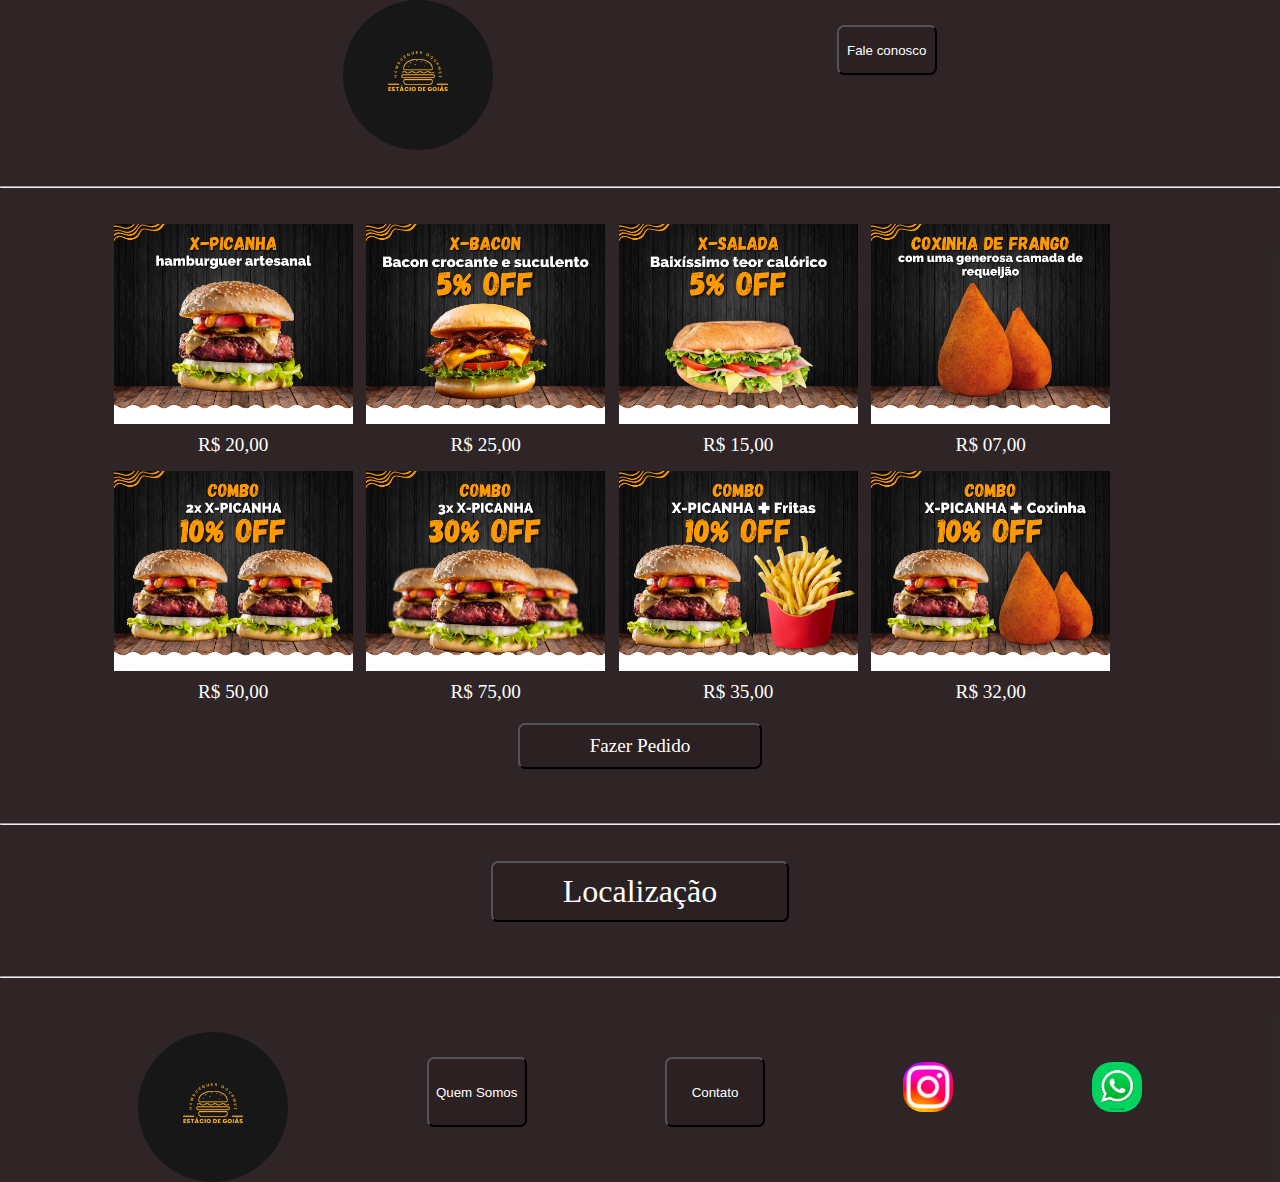
<file: trabalho/documento/index.html>
<!DOCTYPE html>
<html lang="pt-br">
<head>
    <meta charset="UTF-8">
    <meta name="viewport" content="width=device-width, initial-scale=1.0">
    <title>Hamburgueria</title>
    <link rel="stylesheet" href="estilo/style.css">
    <link rel="shortcut icon" href="../Arquivo/Logo escura.png" type="image/x-icon">
</head>
<body>
    <header>
        <section class="header">
            <img src="../Arquivo/Logo escura.png" alt="imagem logo">
            
                <a href="tel:+0800 880 6767"><button class="Telefone">Fale conosco</button></a>
            
        </section>
        <br> <br>
        <hr>
        <br> <br>
    </header>
    <main>
        <section class="produtos">
        
            <figure><img src="../Arquivo/1.png" alt="">
            <p>R$ 20,00</p></figure>
            <figure><img src="../Arquivo/2.png" alt="">
            <p>R$ 25,00</p></figure>
            <figure><img src="../Arquivo/3.png" alt="">
            <p>R$ 15,00</p></figure>
            <figure><img src="../Arquivo/4.png" alt="">
            <p>R$ 07,00</p></figure>
            <figure><img src="../Arquivo/5.png" alt="">
            <p>R$ 50,00 </p></figure>
            <figure><img src="../Arquivo/6.png" alt="">
            <p>R$ 75,00 </p></figure>
            <figure><img src="../Arquivo/7.png" alt="">
            <p>R$ 35,00 </p></figure>
            <figure><img src="../Arquivo/8.png" alt="">
            <p>R$ 32,00 </p></figure>
        </section>
        <section class="btao">
            <a href="../pedido.html" target="_blank"><button class="botao">Fazer Pedido</button></a>
        </section>
        <br> <br> <br>
        <hr>
        <br> <br>
    </main>
    <section class="endereco">
        
        <a href="https://www.google.com.br/maps/dir//Est%C3%A1cio+De+Sa+-+Av.+Pastor+Martin+Luther+King+Jr.,+126+-+Del+Castilho,+Rio+de+Janeiro+-+RJ,+20765-050/@-22.87665,-43.2304549,13z/data=!4m8!4m7!1m0!1m5!1m1!1s0x997c4099a4827f:0x3e5dd9198b98be44!2m2!1d-43.2719716!2d-22.8778489?entry=ttu" target="_blank"><button class="maps">Localização</button></a>
    </section>
    <br> <br> <br>
    <hr>
    <br> <br> <br>
    <footer>
        <section class="rodape">
            <img src="../Arquivo/Logo escura.png" alt="">
            <div><a href="https://www.betfair.com/sport/" target="_blank"><button class="bt_footer">Quem Somos</button></a></div>
            <div><a href="https://www.betfair.com/sport/" target="_blank"><button class="bt_footer">Contato</button></a></div>
            <div class="img_footer"><a href="https://www.instagram.com/estacio_brasil/" target="_blank"><img src="../Arquivo/logo2.png" alt="instagram"></a></div>
            <div class="img_footer"><a href="https://wa.me/5511999999999" class="whatsapp-button" target="_blank">
                <img src="../Arquivo/logo1.avif" alt="WhatsApp">
            </a></div>
        </section>
        
        
    </footer>
    <script src="../script.js"></script>
</body>
</html>
</file>
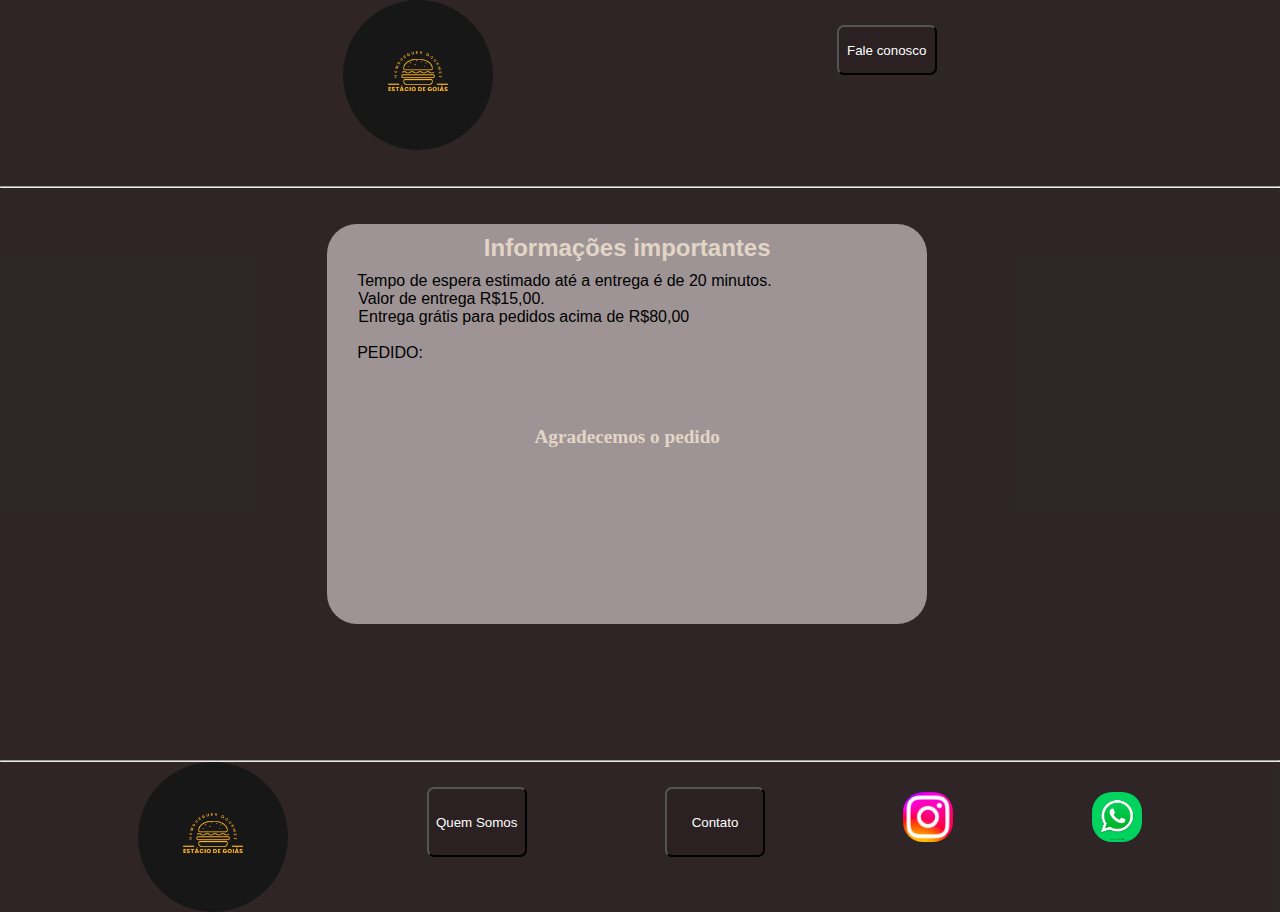
<file: finalizar.html>
<!DOCTYPE html>
<html lang="pt-br">
<head>
    <meta charset="UTF-8">
    <meta name="viewport" content="width=device-width, initial-scale=1.0">
    <title>Hamburgueria</title>
    <link rel="stylesheet" href="trabalho/finalizar.css">
    <link rel="shortcut icon" href="../trabalho/Arquivo/Logo escura.png" type="image/x-icon">
</head>
<body>
    <header>
        <section class="header">
            <img src="../trabalho/Arquivo/Logo escura.png" alt="imagem logo">
            <a href="tel:+0800 880 6767"><button class="Telefone">Fale conosco</button></a>
        </section>
        <br> <br>
        <hr>
        <br> <br>
    </header>
    <main>
        <div class="pedido_pai">
            <section class="pedido">
                <h2>Informações importantes</h2>
                <span>Tempo de espera estimado até a entrega é de 20 minutos. <br> &nbsp;&nbsp;&nbsp;&nbsp;&nbsp;&nbsp;&nbsp;Valor de entrega R$15,00.  <br>&nbsp;&nbsp;&nbsp;&nbsp;&nbsp;&nbsp;&nbsp;Entrega grátis para pedidos acima de R$80,00 <br>
                </span> <br>
                <p class="p">pedido:</p>
                <div id="detalhes-pedido"></div>
                <br> 
                <p id="info"></p>
                <br> <br>
                <h1>Agradecemos o pedido</h1>
            </section>
        </div>
    </main>
    <br> <br> <hr>
    <footer>
        <section class="rodape">
            <img src="../trabalho/Arquivo/Logo escura.png" alt="">
            <div><a href="https://www.betfair.com/sport/" target="_blank"><button class="bt_footer">Quem Somos</button></a></div>
            <div><a href="https://www.betfair.com/sport/" target="_blank"><button class="bt_footer">Contato</button></a></div>
            <div class="img_footer"><a href="https://www.instagram.com/estacio_brasil/" target="_blank"><img src="../trabalho/Arquivo/logo2.png" alt="instagram"></a></div>
            <div class="img_footer"><a href="https://wa.me/5511999999999" class="whatsapp-button" target="_blank">
                <img src="../trabalho/Arquivo/logo1.avif" alt="WhatsApp">
            </a></div>
        </section>
        
        
    </footer>
    </footer>
    <script src="trabalho/finalizar.js"></script>
</body>
</html>
</file>
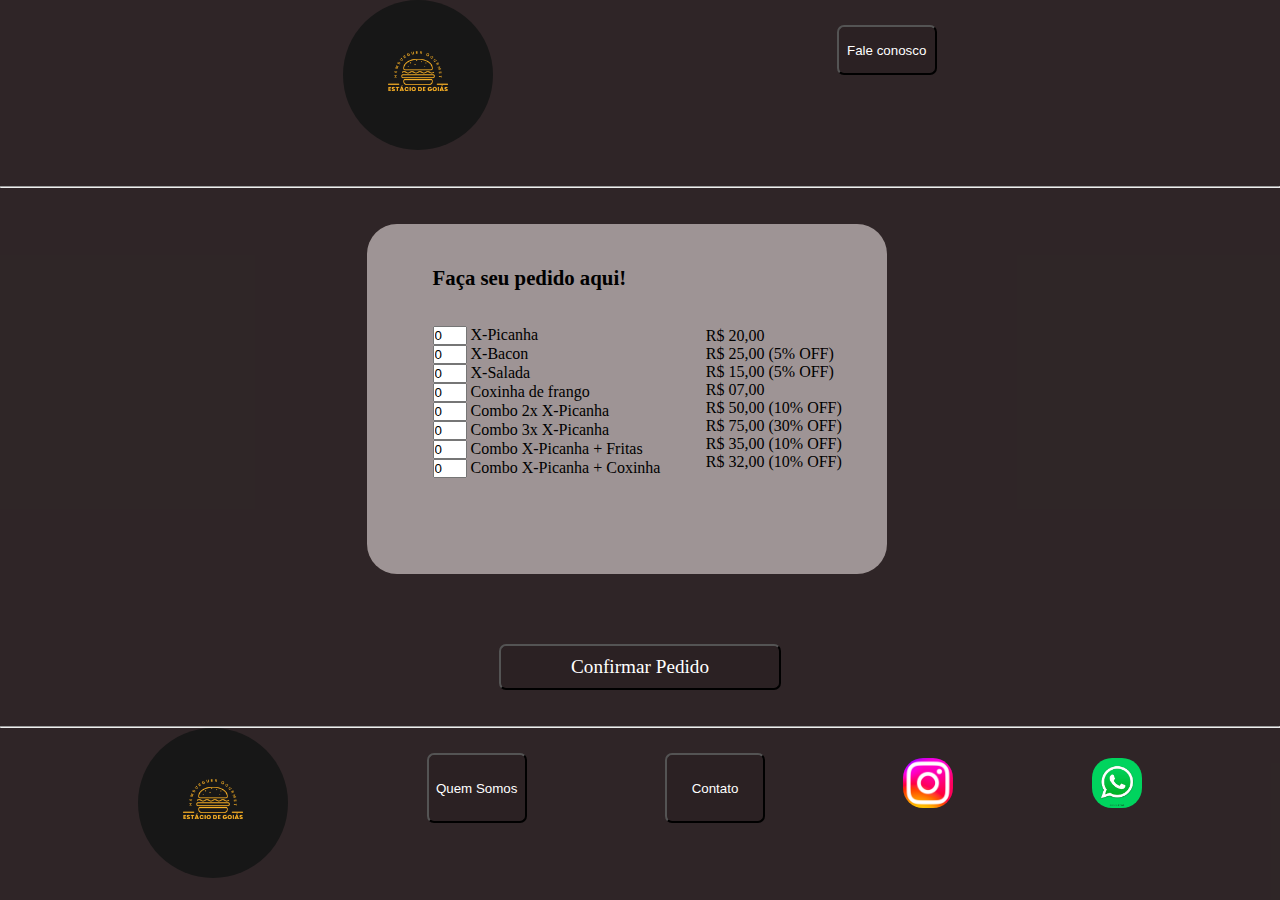
<file: pedido.html>
<!DOCTYPE html>
<html lang="pt-br">
<head>
    <meta charset="UTF-8">
    <meta name="viewport" content="width=device-width, initial-scale=1.0">
    <title>Hamburgueria</title>
    <link rel="stylesheet" href="trabalho/estilo_pedido.css">
    <link rel="shortcut icon" href="../trabalho/Arquivo/Logo escura.png" type="image/x-icon">
</head>
<body>
    <header>
        <section class="header">
            <img src="../trabalho/Arquivo/Logo escura.png" alt="imagem logo">
            
                <a href="tel:+0800 880 6767"><button class="Telefone">Fale conosco</button></a>
            
        </section>
        <br> <br>
        <hr>
        <br> <br>
    </header>
    <main>
        <div class="pedido_pai">
            <section class="pedido">
                <ul class="lanche">
                    <ul class="paragrafo">
                        <li>Faça seu pedido aqui!</li><br>
                    </ul><br>
                    <li><input type="number" name="X-Picanha" id="X-Picanha" value="0">  <label for="X-Picanha">X-Picanha</label></li>
                    <li><input type="number" name="X-Bacon" id="X-Bacon" value="0">  <label for="X-Bacon">X-Bacon</label></li>
                    <li><input type="number" name="X-Salada" id="X-Salada" value="0">  <label for="X-Salada">X-Salada</label></li>
                    <li><input type="number" name="Coxinha" id="Coxinha" value="0">  <label for="Coxinha">Coxinha de frango</label></li>
                    <li><input type="number" name="Combo2" id="Combo2" value="0">  <label for="Combo2">Combo 2x X-Picanha</label></li>
                    <li><input type="number" name="Combo3" id="Combo3" value="0">  <label for="Combo3">Combo 3x X-Picanha</label></li>
                    <li><input type="number" name="ComboFritas" id="ComboFritas" value="0">  <label for="ComboFritas">Combo X-Picanha + Fritas</label></li>
                    <li><input type="number" name="ComboCoxinha" id="ComboCoxinha" value="0">  <label for="ComboCoxinha">Combo X-Picanha + Coxinha</label></li><br><br><br>
                </ul>
                <ul class="preco">
                    <li><label for="X-Picanha">R$ 20,00</label></li>
                    <li><label for="X-Bacon">R$ 25,00 (5% OFF)</label></li>
                    <li><label for="X-Salada">R$ 15,00 (5% OFF)</label></li>
                    <li><label for="Coxinha">R$ 07,00</label></li>
                    <li><label for="Combo2">R$ 50,00 (10% OFF)</label></li>
                    <li><label for="Combo3">R$ 75,00 (30% OFF)</label></li>
                    <li><label for="ComboFritas">R$ 35,00 (10% OFF)</label></li>
                    <li><label for="ComboCoxinha">R$ 32,00 (10% OFF)</label></li>
                </ul>
            </section>
        </div>
        <div class="botao_pedido">
            <section>
                <button id="botao_confirmar_pedido" onclick="ConfirmarPedido()" class="botao">Confirmar Pedido</button>
            </section>
        </div>
    </main>
    <br> <br> <hr>
    <footer>
        <section class="rodape">
            <img src="../trabalho/Arquivo/Logo escura.png" alt="">
            <div><a href="https://www.betfair.com/sport/" target="_blank"><button class="bt_footer">Quem Somos</button></a></div>
            <div><a href="https://www.betfair.com/sport/" target="_blank"><button class="bt_footer">Contato</button></a></div>
            <div class="img_footer"><a href="https://www.instagram.com/estacio_brasil/" target="_blank"><img src="../trabalho/Arquivo/logo2.png" alt="instagram"></a></div>
            <div class="img_footer"><a href="https://wa.me/5511999999999" class="whatsapp-button" target="_blank">
                <img src="../trabalho/Arquivo/logo1.avif" alt="WhatsApp">
            </a></div>
        </section>
    </footer>
    <script src="trabalho/script.js"></script>
</body>
</html>
</file>
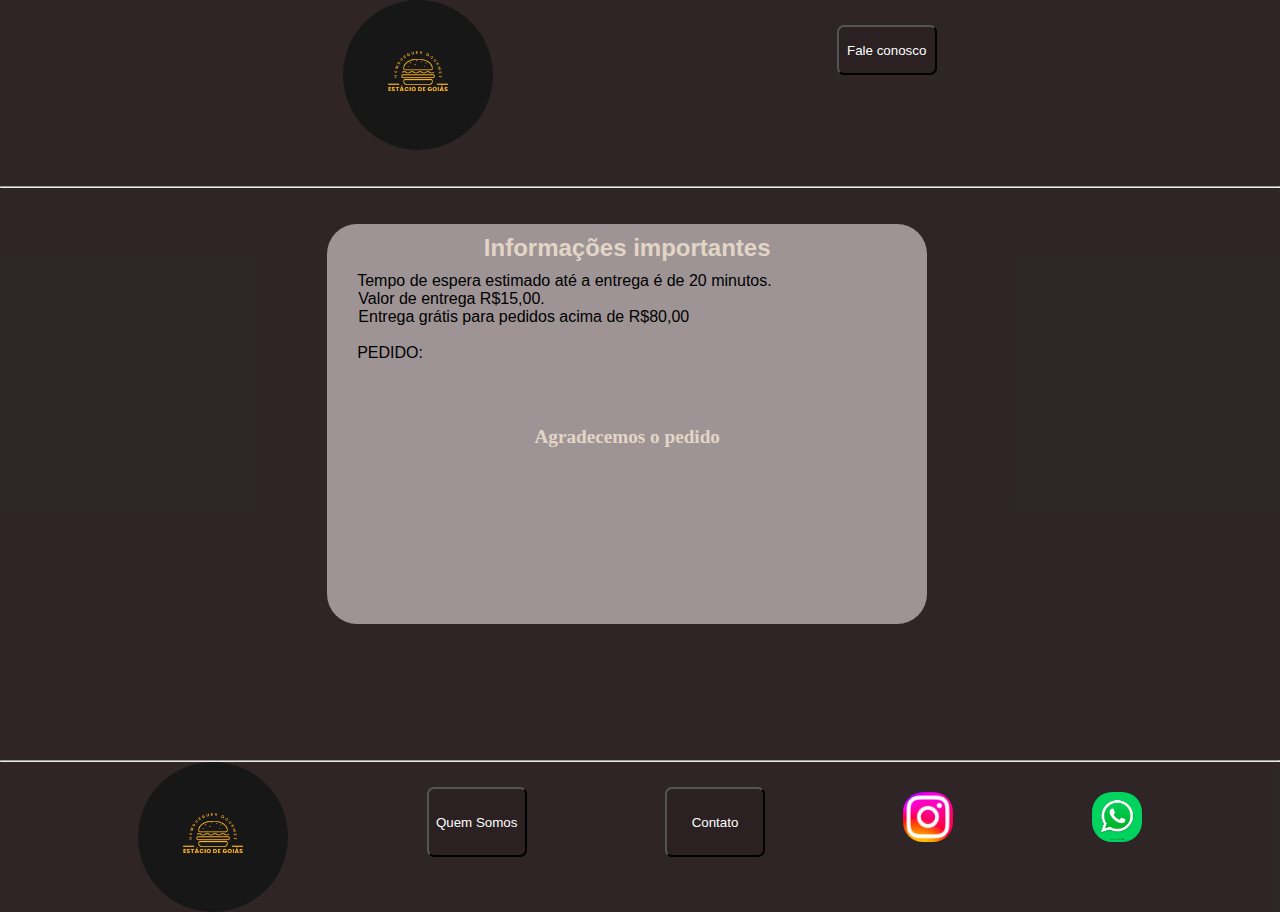
<file: trabalho/finalizar.html>
<!DOCTYPE html>
<html lang="pt-br">
<head>
    <meta charset="UTF-8">
    <meta name="viewport" content="width=device-width, initial-scale=1.0">
    <title>Hamburgueria</title>
    <link rel="stylesheet" href="finalizar.css">
    <link rel="shortcut icon" href="Arquivo/Logo escura.png" type="image/x-icon">
</head>
<body>
    <header>
        <section class="header">
            <img src="Arquivo/Logo escura.png" alt="imagem logo">
            <a href="tel:+0800 880 6767"><button class="Telefone">Fale conosco</button></a>
        </section>
        <br> <br>
        <hr>
        <br> <br>
    </header>
    <main>
        <div class="pedido_pai">
            <section class="pedido">
                <h2>Informações importantes</h2>
                <span>Tempo de espera estimado até a entrega é de 20 minutos. <br> &nbsp;&nbsp;&nbsp;&nbsp;&nbsp;&nbsp;&nbsp;Valor de entrega R$15,00.  <br>&nbsp;&nbsp;&nbsp;&nbsp;&nbsp;&nbsp;&nbsp;Entrega grátis para pedidos acima de R$80,00 <br>
                </span> <br>
                <p class="p">pedido:</p>
                <div id="detalhes-pedido"></div>
                <br> 
                <p id="info"></p>
                <br> <br>
                <h1>Agradecemos o pedido</h1>
            </section>
        </div>
    </main>
    <br> <br> <hr>
    <footer>
        <section class="rodape">
            <img src="Arquivo/Logo escura.png" alt="">
            <div><a href="https://www.betfair.com/sport/" target="_blank"><button class="bt_footer">Quem Somos</button></a></div>
            <div><a href="https://www.betfair.com/sport/" target="_blank"><button class="bt_footer">Contato</button></a></div>
            <div class="img_footer"><a href="https://www.instagram.com/estacio_brasil/" target="_blank"><img src="Arquivo/logo2.png" alt="instagram"></a></div>
            <div class="img_footer"><a href="https://wa.me/5511999999999" class="whatsapp-button" target="_blank">
                <img src="Arquivo/logo1.avif" alt="WhatsApp">
            </a></div>
        </section>
        
        
    </footer>
    </footer>
    <script src="finalizar.js"></script>
</body>
</html>
</file>
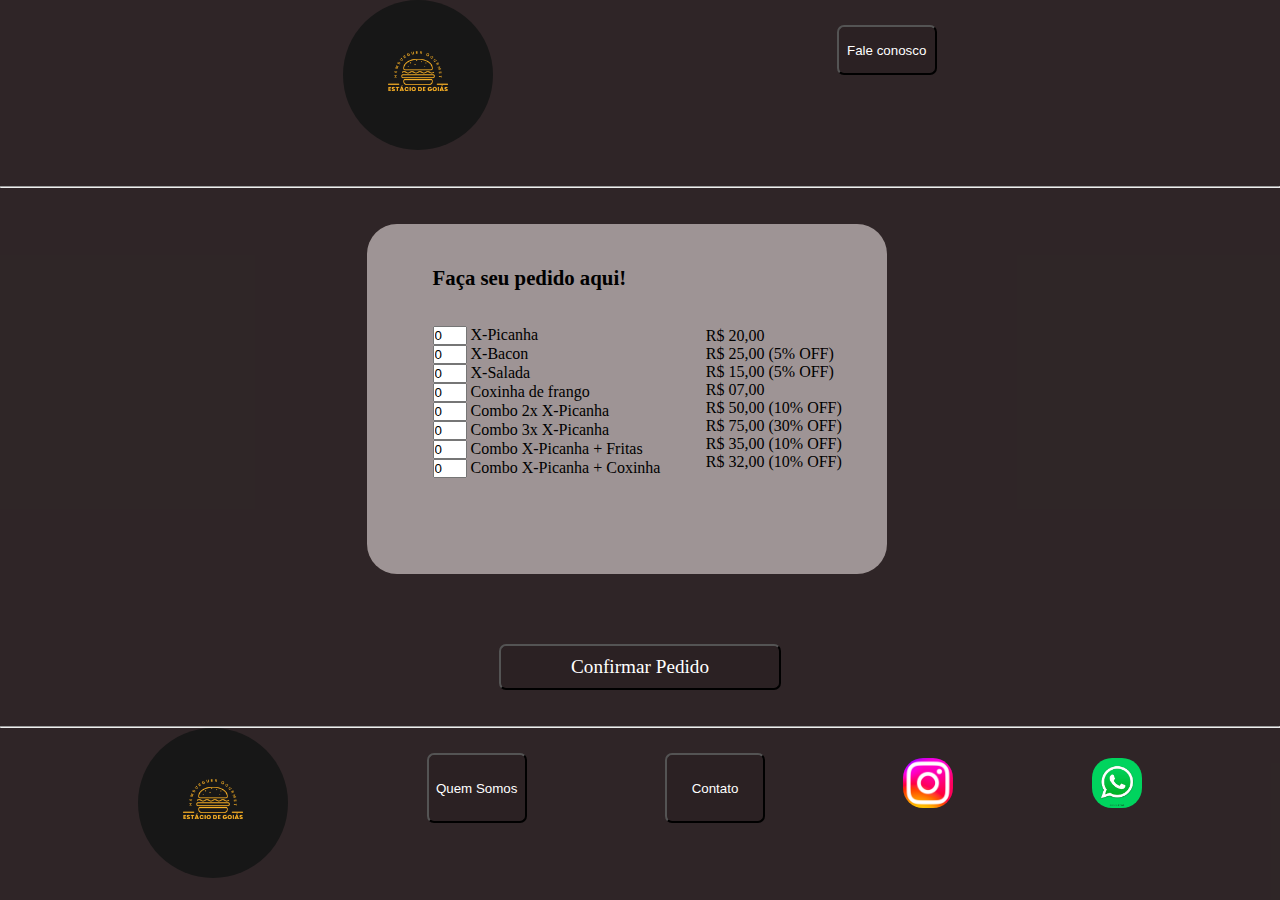
<file: trabalho/pedido.html>
<!DOCTYPE html>
<html lang="pt-br">
<head>
    <meta charset="UTF-8">
    <meta name="viewport" content="width=device-width, initial-scale=1.0">
    <title>Hamburgueria</title>
    <link rel="stylesheet" href="estilo_pedido.css">
    <link rel="shortcut icon" href="Arquivo/Logo escura.png" type="image/x-icon">
</head>
<body>
    <header>
        <section class="header">
            <img src="Arquivo/Logo escura.png" alt="imagem logo">
            
                <a href="tel:+0800 880 6767"><button class="Telefone">Fale conosco</button></a>
            
        </section>
        <br> <br>
        <hr>
        <br> <br>
    </header>
    <main>
        <div class="pedido_pai">
            <section class="pedido">
                <ul class="lanche">
                    <ul class="paragrafo">
                        <li>Faça seu pedido aqui!</li><br>
                    </ul><br>
                    <li><input type="number" name="X-Picanha" id="X-Picanha" value="0">  <label for="X-Picanha">X-Picanha</label></li>
                    <li><input type="number" name="X-Bacon" id="X-Bacon" value="0">  <label for="X-Bacon">X-Bacon</label></li>
                    <li><input type="number" name="X-Salada" id="X-Salada" value="0">  <label for="X-Salada">X-Salada</label></li>
                    <li><input type="number" name="Coxinha" id="Coxinha" value="0">  <label for="Coxinha">Coxinha de frango</label></li>
                    <li><input type="number" name="Combo2" id="Combo2" value="0">  <label for="Combo2">Combo 2x X-Picanha</label></li>
                    <li><input type="number" name="Combo3" id="Combo3" value="0">  <label for="Combo3">Combo 3x X-Picanha</label></li>
                    <li><input type="number" name="ComboFritas" id="ComboFritas" value="0">  <label for="ComboFritas">Combo X-Picanha + Fritas</label></li>
                    <li><input type="number" name="ComboCoxinha" id="ComboCoxinha" value="0">  <label for="ComboCoxinha">Combo X-Picanha + Coxinha</label></li><br><br><br>
                </ul>
                <ul class="preco">
                    <li><label for="X-Picanha">R$ 20,00</label></li>
                    <li><label for="X-Bacon">R$ 25,00 (5% OFF)</label></li>
                    <li><label for="X-Salada">R$ 15,00 (5% OFF)</label></li>
                    <li><label for="Coxinha">R$ 07,00</label></li>
                    <li><label for="Combo2">R$ 50,00 (10% OFF)</label></li>
                    <li><label for="Combo3">R$ 75,00 (30% OFF)</label></li>
                    <li><label for="ComboFritas">R$ 35,00 (10% OFF)</label></li>
                    <li><label for="ComboCoxinha">R$ 32,00 (10% OFF)</label></li>
                </ul>
            </section>
        </div>
        <div class="botao_pedido">
            <section>
                <button id="botao_confirmar_pedido" onclick="ConfirmarPedido()" class="botao">Confirmar Pedido</button>
            </section>
        </div>
    </main>
    <br> <br> <hr>
    <footer>
        <section class="rodape">
            <img src="Arquivo/Logo escura.png" alt="">
            <div><a href="https://www.betfair.com/sport/" target="_blank"><button class="bt_footer">Quem Somos</button></a></div>
            <div><a href="https://www.betfair.com/sport/" target="_blank"><button class="bt_footer">Contato</button></a></div>
            <div class="img_footer"><a href="https://www.instagram.com/estacio_brasil/" target="_blank"><img src="Arquivo/logo2.png" alt="instagram"></a></div>
            <div class="img_footer"><a href="https://wa.me/5511999999999" class="whatsapp-button" target="_blank">
                <img src="Arquivo/logo1.avif" alt="WhatsApp">
            </a></div>
        </section>
    </footer>
    <script src="script.js"></script>
</body>
</html>
</file>
<file: trabalho/documento/estilo/style.css>
@charset "UTF-8";

*{
    margin: 0;
    padding: 0;

}
html, body{
    font-family: Arial, Helvetica, sans-serif;
    background-color:#1f1517bb;
    
    min-height: 100vh;
}
.header{
    display: flex;
    justify-content: space-evenly;
}
header img{
    width: 150px;
    height: 150px;
    border-radius: 50%;
    
}
.Telefone{
    padding: 2px;
    color: white;
    background-color: #1f15173a;
    border-radius: 7px;
    width: 100px;
    height: 50px;
    margin-top: 25px;
    cursor: pointer;
    transition: transform 0.3s ease;
}
.Telefone:hover{
    transform: scale(1.1);
}
.produtos{
    display: flex;
    flex-wrap:wrap;
    justify-content: space-evenly;
    column-count: 4;
    row-gap: 15px;
    width: 80%;
    margin-left: 100px;

}
.produtos img{
    display: flex;
    height: 200px;
    margin-bottom: 10px;
}
.produtos  p{
    color: white;
    text-align: center;
    font-family: 'Times New Roman', Times, serif;
    font-size: 1.2em;
}
.btao{
    display: flex;
    justify-content: center;
}
.btao > a > .botao{
    padding: 10px 70px;
    color: white;
    background-color: #1f15173a;
    border-radius: 7px;
    font-family: 'Times New Roman', Times, serif;
    font-size: 1.2em;
    margin-top: 20px;
    cursor: pointer;
    transition: transform 0.3s ease;
}
.botao:hover{
    transform: scale(1.1);
}
.endereco{
    display: flex;
    justify-content: center;
}
.maps{
    padding: 10px 70px;
    color: white;
    background-color: #1f15173a;
    border-radius: 7px;
    font-family: 'Times New Roman', Times, serif;
    font-size: 2em;
    cursor: pointer;
    transition: transform 0.3s ease;
}
.maps:hover{
    transform: scale(1.1);
}
.rodape{
    display: flex;
    justify-content: space-evenly;

}
.rodape > img{
    width: 150px;
    height: 150px;
    border-radius: 50%;
}
.bt_footer{
    padding: 2px;
    color: white;
    background-color: #1f15173a;
    border-radius: 7px;
    width: 100px;
    height: 70px;
    margin-top: 25px;
    cursor: pointer;
    transition: transform 0.3s ease;

}
.bt_footer:hover{
    transform: scale(1.1);
}
.img_footer  img{
    width:50px ;
    height: 50px;
    margin-top: 30px;
    border-radius: 20px;
    transition: transform 0.3s ease;
}
.img_footer  img:hover{
    
    transform: scale(1.1);
}
</file>
<file: trabalho/finalizar.css>
@charset "UTF-8";

*{
    margin: 0;
    padding: 0;

}
html, body{
    font-family: Arial, Helvetica, sans-serif;
    background-color:#1f1517bb;
    
    min-height: 100vh;
}
.header{
    display: flex;
    justify-content: space-evenly;
}
header img{
    width: 150px;
    height: 150px;
    border-radius: 50%;
    
}
.Telefone{
    padding: 2px;
    color: white;
    background-color: #1f15173a;
    border-radius: 7px;
    width: 100px;
    height: 50px;
    margin-top: 25px;
    cursor: pointer;
    transition: transform 0.3s ease;
}
.Telefone:hover{
    transform: scale(1.1);
}


.pedido_pai{
    display: flex;
    justify-content: center;
    width: 98vw;
    height: 500px;
    display: flex;
}

.pedido{
    background-color: rgba(172, 161, 161, 0.897);
    width: 600px;
    height: 400px;
    border-radius: 30px;
    
}
.pedido h1{
    margin: auto;
    font-size: 1.2em;
    font-family: 'Times New Roman', Times, serif;
    margin: 10px;
    text-align: center;
    color:rgba(250, 235, 215, 0.767);

    
}
.pedido h2{
    margin: 10px;
    font-size: 1.5em;
    text-align: center;
    color: rgba(250, 235, 215, 0.767);
}
#info{
    text-align: center;
}
span{
    margin-left: 30px;
    color: rgb(0, 0, 0);
}
ul li{
    list-style-type: none;
    font-family: 'Times New Roman', Times, serif;
    text-indent: 40px;
    line-height: 25px;
    color: rgb(0, 0, 0);
}
.p{
    color: black;
    text-indent: 30px;
    text-transform: uppercase;
}



.rodape{
    display: flex;
    justify-content: space-evenly;

}
.rodape > img{
    width: 150px;
    height: 150px;
    border-radius: 50%;
}
.bt_footer{
    padding: 2px;
    color: white;
    background-color: #1f15173a;
    border-radius: 7px;
    width: 100px;
    height: 70px;
    margin-top: 25px;
    cursor: pointer;
    transition: transform 0.3s ease;

}
.bt_footer:hover{
    transform: scale(1.1);
}
.img_footer  img{
    width:50px ;
    height: 50px;
    margin-top: 30px;
    border-radius: 20px;
    transition: transform 0.3s ease;
}
.img_footer  img:hover{
    
    transform: scale(1.1);
}
</file>
<file: trabalho/estilo_pedido.css>
@charset "UTF-8";

*{
    margin: 0;
    padding: 0;

}
html, body{
    font-family: Arial, Helvetica, sans-serif;
    background-color:#1f1517bb;
    
    min-height: 100vh;
}
.header{
    display: flex;
    justify-content: space-evenly;
}
header img{
    width: 150px;
    height: 150px;
    border-radius: 50%;
    
}
.Telefone{
    padding: 2px;
    color: white;
    background-color: #1f15173a;
    border-radius: 7px;
    width: 100px;
    height: 50px;
    margin-top: 25px;
    cursor: pointer;
    transition: transform 0.3s ease;
}
.Telefone:hover{
    transform: scale(1.1);
}
.pedido_pai{
    display: flex;
    justify-content: center;
    width: 98vw;
    height: 400px;
    display: flex;
}
.paragrafo li{
    font-size: 1.3em;
    font-weight: bold;
}
.paragrafo p{
    color: white;
    display: inline-block;
}
.pedido{
    display: flex;
    align-items: center;
    align-content: center;
    justify-content: space-evenly;
    background-color: rgba(172, 161, 161, 0.897);
    width: 500px;
    height: 350px;
    border-radius: 30px;
    
}
.pedido  h1{
     text-align: center;
     font-size: 1em;
     font-family: 'Times New Roman', Times, serif;
     font-weight: bold;
     color: black;
     padding-top: 10px;
}
.pedido , input[type="checkbox"]{
    color: black;
    font-family: cursive;
    padding-left: 20px;
}
ul{
    list-style-type: none;
}
ul, li{
    font-size: 1em;
    text-justify: auto;
}
input[type="number"]{
    width: 30px;
    height: 15px;
}
.botao_pedido{
    display: flex;
    justify-content: center;
}
.botao{
    padding: 10px 70px;
    color: white;
    background-color: #1f15173a;
    border-radius: 7px;
    font-family: 'Times New Roman', Times, serif;
    font-size: 1.2em;
    margin-top: 20px;
    cursor: pointer;
    transition: transform 0.3s ease;
}
.botao:hover{
    transform: scale(1.1);
}




.rodape{
    display: flex;
    justify-content: space-evenly;

}
.rodape > img{
    width: 150px;
    height: 150px;
    border-radius: 50%;
}
.bt_footer{
    padding: 2px;
    color: white;
    background-color: #1f15173a;
    border-radius: 7px;
    width: 100px;
    height: 70px;
    margin-top: 25px;
    cursor: pointer;
    transition: transform 0.3s ease;

}
.bt_footer:hover{
    transform: scale(1.1);
}
.img_footer  img{
    width:50px ;
    height: 50px;
    margin-top: 30px;
    border-radius: 20px;
    transition: transform 0.3s ease;
}
.img_footer  img:hover{
    
    transform: scale(1.1);
}
</file>
